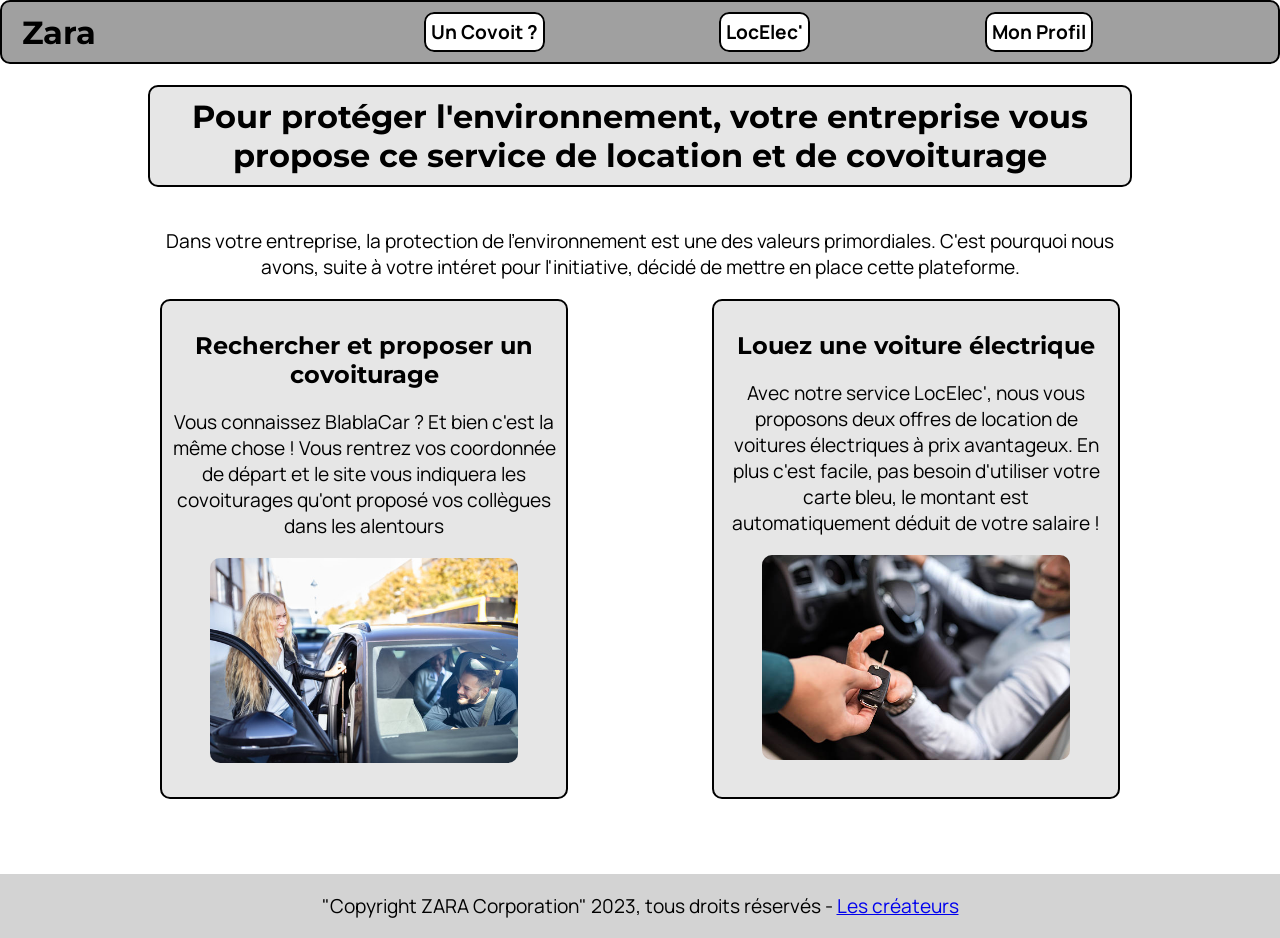
<file: siteSAE/index.html>
<!DOCTYPE html>
<html lang="fr">
    <head>
        <title>Zara-Covoiturage et Location</title>
        <meta charset="utf-8">
        <link rel="stylesheet" type="text/css" href="css/styles.css">
        <link rel="preconnect" href="https://fonts.googleapis.com">
        <link rel="preconnect" href="https://fonts.gstatic.com" crossorigin>
        <link href="https://fonts.googleapis.com/css2?family=Manrope&family=Montserrat&display=swap" rel="stylesheet">
    </head>
    <body>
        <header>
            <a href="index.html"><h1>Zara</h1></a>
            <nav>
                <ul>
                    <li><a href="FormulaireCovoit.html">Un Covoit ?</a></li>
                    <li><a href="locVoiture.html">LocElec'</a></li>
                    <li><a href="monProfil-reservation.html">Mon Profil</a></li>
                </ul>
            </nav>
        </header>
                <main>
                    <h1>Pour protéger l'environnement, votre entreprise vous propose ce service de location et de covoiturage</h1>
                    <section>
                <p>Dans votre entreprise, la protection de l'environnement est une des valeurs primordiales. 
                C'est pourquoi nous avons, suite à votre intéret pour l'initiative, décidé de mettre en place cette plateforme.</p>
                <div class="acceuille">
                    <div>
                        <h2>Rechercher et proposer un covoiturage</h2>
                        <p>Vous connaissez BlablaCar ? Et bien c'est la même chose ! Vous rentrez vos coordonnée de départ et le site vous indiquera les covoiturages qu'ont proposé vos collègues dans les alentours</p>
                        <img src="images/covoiturage.jpg">
                    </div>
                    <div>
                        <h2>Louez une voiture électrique</h2>
                        <p>Avec notre service LocElec', nous vous proposons deux offres de location de voitures électriques à prix avantageux. En plus c'est facile, pas besoin d'utiliser votre carte bleu, le montant est automatiquement déduit de votre salaire !</p>
                        <img src="images/location.jpg">
                    </div>
                </div>
            </section>
        </main>
        <footer>
            <p>"Copyright ZARA Corporation" 2023, tous droits réservés - <a href="CarteDeVisite.html">Les créateurs</a></p>
        </footer>
    </body>

</html>
</file>
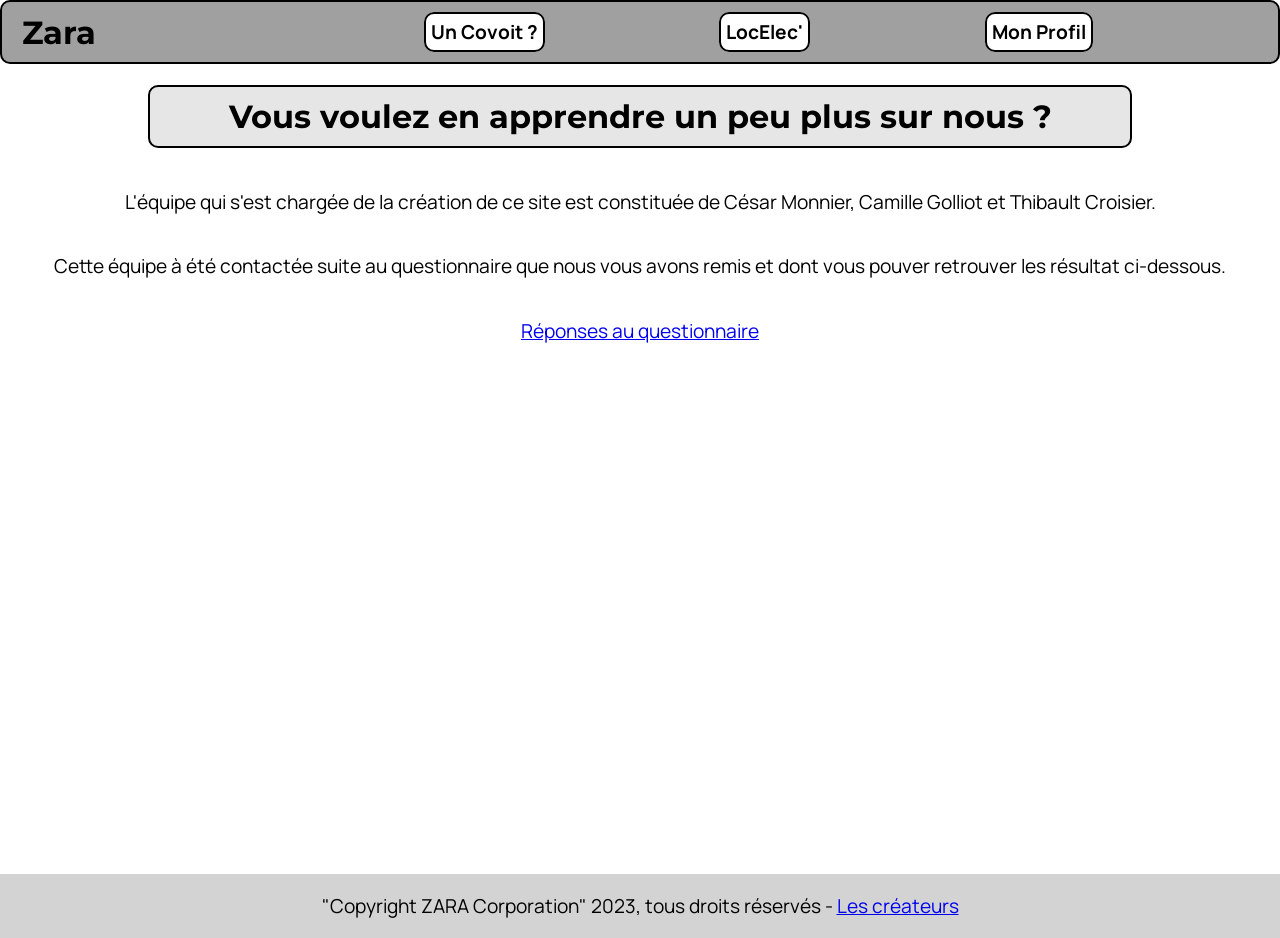
<file: siteSAE/CarteDeVisite.html>
<!DOCTYPE html>
<html lang="fr">
    <head>
        <title>Zara-Covoiturage et Location</title>
        <meta charset="utf-8">
        <link rel="stylesheet" type="text/css" href="css/styles.css">
        <link rel="preconnect" href="https://fonts.googleapis.com">
        <link rel="preconnect" href="https://fonts.gstatic.com" crossorigin>
        <link href="https://fonts.googleapis.com/css2?family=Manrope&family=Montserrat&display=swap" rel="stylesheet">
    </head>
    <body>
        <header>
            <a href="index.html"><h1>Zara</h1></a>
                <nav>
                    <ul>
                        <li><a href="FormulaireCovoit.html">Un Covoit ?</a></li>
                        <li><a href="locVoiture.html">LocElec'</a></li>
                        <li><a href="monProfil-reservation.html">Mon Profil</a></li>
                    </ul>
                </nav>
        </header>

        <main>
            <h1>Vous voulez en apprendre un peu plus sur nous ?</h1>
            <p>L'équipe qui s'est chargée de la création de ce site est constituée de César Monnier, Camille Golliot et Thibault Croisier.</p>
            <p>Cette équipe à été contactée suite au questionnaire que nous vous avons remis et dont vous pouver retrouver les résultat ci-dessous.</p>
            <p><a href="https://docs.google.com/forms/d/1NDX76HmagkF0LthtBl-gJ-0oFI70yScJUVYYKRBr-E0/viewanalytics">Réponses au questionnaire</a></p>
        </main>
        <footer>
            <p>"Copyright ZARA Corporation" 2023, tous droits réservés - <a href="CarteDeVisite.html">Les créateurs</a></p>
        </footer>
    </body>

</html>
</file>
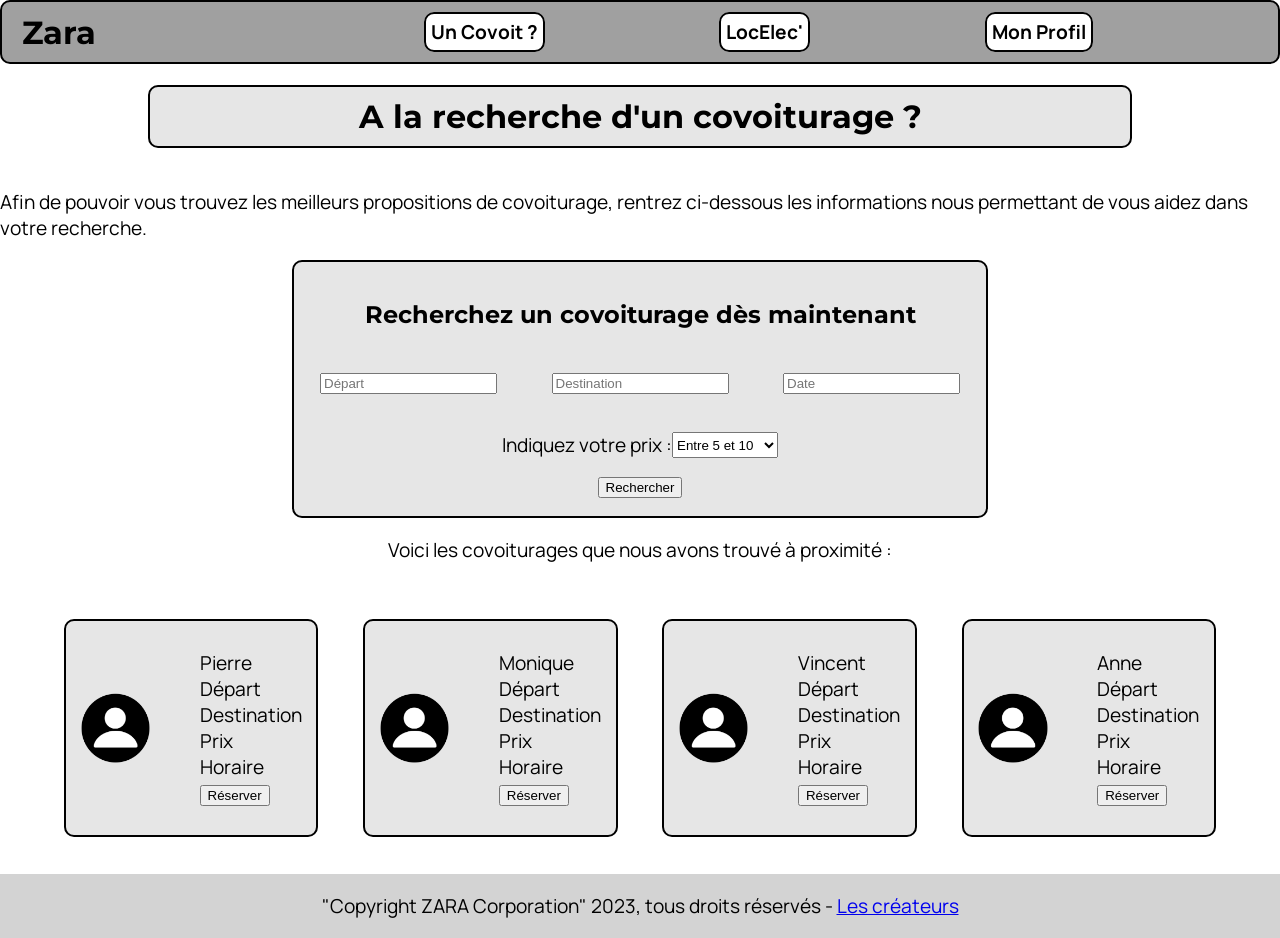
<file: siteSAE/FormulaireCovoit.html>
<!DOCTYPE html>
<html lang="fr">
    <head>
        <title>Zara-Covoiturage et Location</title>
        <meta charset="utf-8">
        <link rel="stylesheet" type="text/css" href="css/styles.css">
        <link rel="preconnect" href="https://fonts.googleapis.com">
        <link rel="preconnect" href="https://fonts.gstatic.com" crossorigin>
        <link href="https://fonts.googleapis.com/css2?family=Manrope&family=Montserrat&display=swap" rel="stylesheet">
    </head>
    <body>
        <header>
            <a href="index.html"><h1>Zara</h1></a>
                <nav>
                    <ul>
                        <li><a href="FormulaireCovoit.html">Un Covoit ?</a></li>
                        <li><a href="locVoiture.html">LocElec'</a></li>
                        <li><a href="monProfil-reservation.html">Mon Profil</a></li>
                    </ul>
                </nav>
        </header>
                <main>
                    <h1>A la recherche d'un covoiturage ?</h1>
                    <p>Afin de pouvoir vous trouvez les meilleurs propositions de covoiturage, rentrez ci-dessous les informations nous permettant de vous aidez dans votre recherche.</p>             
                    <section class="rechercherCovoit">
                        <h2>Recherchez un covoiturage dès maintenant</h2>
                        <div>
                            <form method="get" action="">
                                <p>
                                    <input type="text" name="depart" id="depart" placeholder="Départ">
                                </p>
                            </form>
                            <form method="get" action="">
                                <p>
                                    <input type="text" name="destination" id="destination" placeholder="Destination">
                                </p>
                            </form>
                            <form method="get" action="">
                                <p>
                                    <input type="datetime" name="date" id="date" placeholder="Date">
                                </p>
                            </form>
                        </div>
                        <form method="get" action="">
                            <p>
                                <label for="pays">Indiquez votre prix : </label>
                                <select name="prix" id="prix">
                                    <option value="petit" selected>Entre 5 et 10</option>
                                    <option value="moyen">Entre 10 et 20</option>
                                    <option value="grand">Entre 20 et 30</option>
                                </select>
                            </p>
                        </form>
                        <input type="submit" value="Rechercher">
                    </section> 
                    <p>Voici les covoiturages que nous avons trouvé à proximité :</p>
                    <section class="listCovoit">
                        <div class="Covoit">
                            <img src="images/profileIcon.png">
                            <ul>
                                <li>Pierre</li>
                                <li>Départ</li>
                                <li>Destination</li>
                                <li>Prix</li>
                                <li>Horaire</li>
                                <li><input type="submit" value="Réserver"></li>
                            </ul>
                        </div>
                        <div class="Covoit">
                            <img src="images/profileIcon.png">
                            <ul>
                                <li>Monique</li>
                                <li>Départ</li>
                                <li>Destination</li>
                                <li>Prix</li>
                                <li>Horaire</li>
                                <li><input type="submit" value="Réserver"></li>
                            </ul>
                        </div>
                        <div class="Covoit">
                            <img src="images/profileIcon.png">
                            <ul>
                                <li>Vincent</li>
                                <li>Départ</li>
                                <li>Destination</li>
                                <li>Prix</li>
                                <li>Horaire</li>
                                <li><input type="submit" value="Réserver"></li>
                            </ul>
                    </div>
                    <div class="Covoit">
                        <img src="images/profileIcon.png">
                        <ul>
                            <li>Anne</li>
                            <li>Départ</li>
                            <li>Destination</li>
                            <li>Prix</li>
                            <li>Horaire</li>
                            <li><input type="submit" value="Réserver"></li>
                        </ul>
                </div>
                    </section>
                </main>
        <footer>
            <p>"Copyright ZARA Corporation" 2023, tous droits réservés - <a href="CarteDeVisite.html">Les créateurs</a></p>
        </footer>
    </body>

</html>
</file>
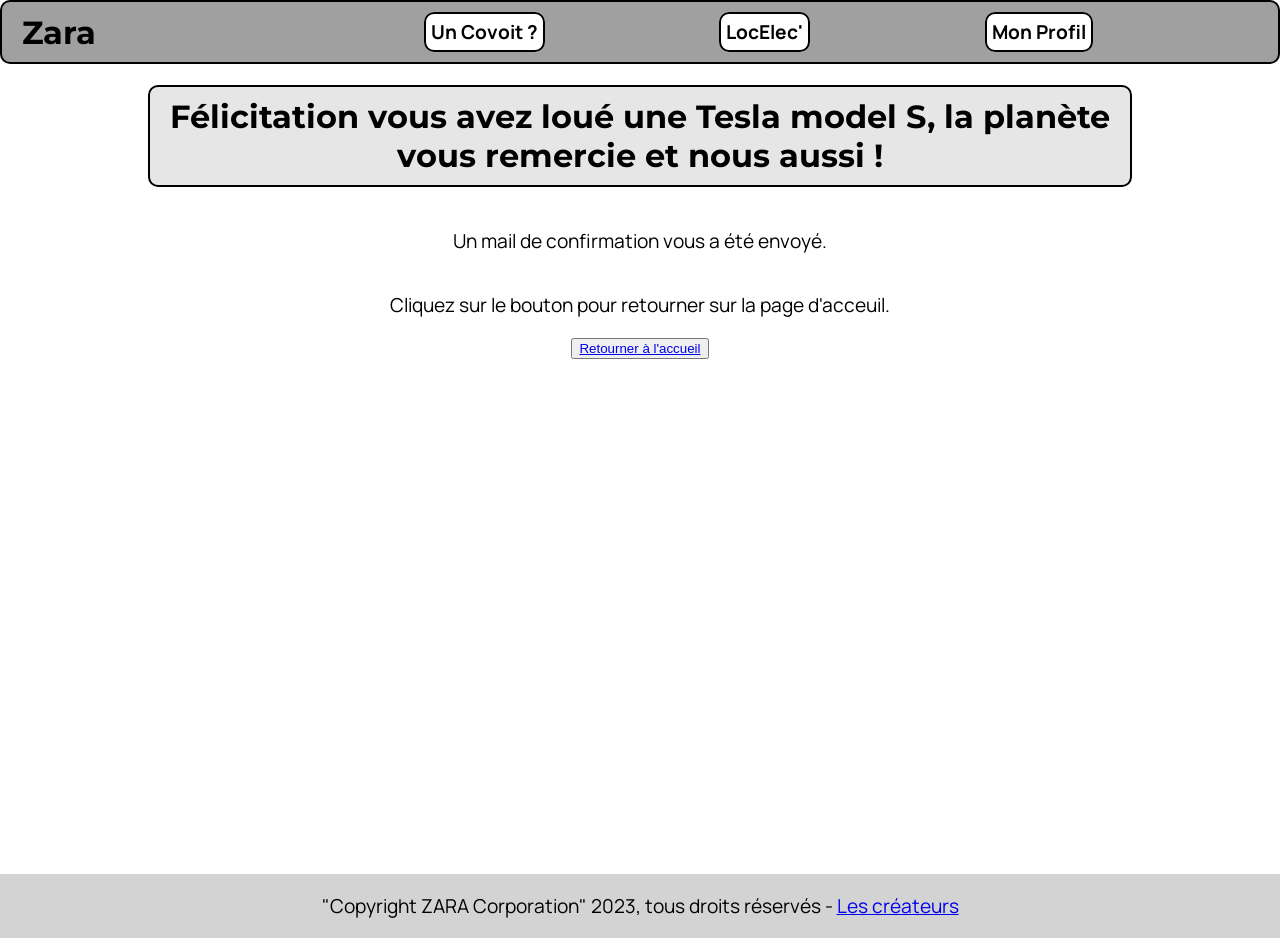
<file: siteSAE/locationFaiteTesla.html>
<!DOCTYPE html>
<html lang="fr">
    <head>
        <title>Zara-Covoiturage et Location</title>
        <meta charset="utf-8">
        <link rel="stylesheet" type="text/css" href="css/styles.css">
        <link rel="preconnect" href="https://fonts.googleapis.com">
        <link rel="preconnect" href="https://fonts.gstatic.com" crossorigin>
        <link href="https://fonts.googleapis.com/css2?family=Manrope&family=Montserrat&display=swap" rel="stylesheet">
    </head>
    <body>
        <header>
            <a href="index.html"><h1>Zara</h1></a>
                <nav>
                    <ul>
                        <li><a href="FormulaireCovoit.html">Un Covoit ?</a></li>
                        <li><a href="locVoiture.html">LocElec'</a></li>
                        <li><a href="monProfil-reservation.html">Mon Profil</a></li>
                    </ul>
                </nav>
        </header>
        <main>
            <h1>Félicitation vous avez loué une Tesla model S, la planète vous remercie et nous aussi !</h1>
            <p>Un mail de confirmation vous a été envoyé.</p>
            <p>Cliquez sur le bouton pour retourner sur la page d'acceuil.</p>
            <button><a href="index.html">Retourner à l'accueil</a></button>
        </main>
        <footer>
            <p>"Copyright ZARA Corporation" 2023, tous droits réservés - <a href="CarteDeVisite.html">Les créateurs</a></p>
        </footer>
    </body>

</html>
</file>
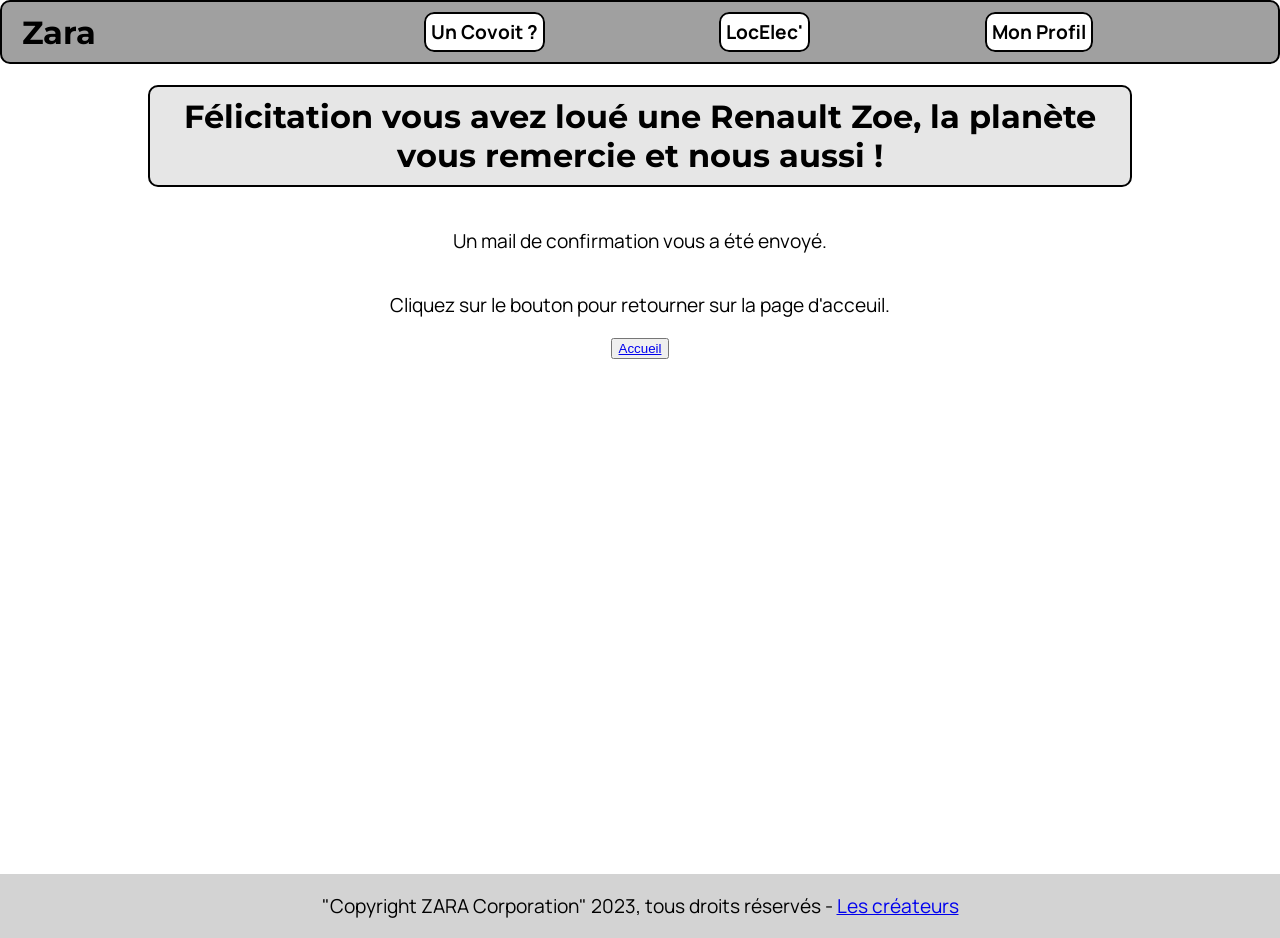
<file: siteSAE/locationFaiteZoe.html>
<!DOCTYPE html>
<html lang="fr">
    <head>
        <title>Zara-Covoiturage et Location</title>
        <meta charset="utf-8">
        <link rel="stylesheet" type="text/css" href="css/styles.css">
        <link rel="preconnect" href="https://fonts.googleapis.com">
        <link rel="preconnect" href="https://fonts.gstatic.com" crossorigin>
        <link href="https://fonts.googleapis.com/css2?family=Manrope&family=Montserrat&display=swap" rel="stylesheet">
    </head>
    <body>
        <header>
            <a href="index.html"><h1>Zara</h1></a>
                <nav>
                    <ul>
                        <li><a href="FormulaireCovoit.html">Un Covoit ?</a></li>
                        <li><a href="locVoiture.html">LocElec'</a></li>
                        <li><a href="monProfil-reservation.html">Mon Profil</a></li>
                    </ul>
                </nav>
        </header>
        <main>
            <h1>Félicitation vous avez loué une Renault Zoe, la planète vous remercie et nous aussi !</h1>
            <p>Un mail de confirmation vous a été envoyé.</p>
            <p>Cliquez sur le bouton pour retourner sur la page d'acceuil.</p>
            <button><a href="index.html">Accueil</a></button>
        </main>
        <footer>
            <p>"Copyright ZARA Corporation" 2023, tous droits réservés - <a href="CarteDeVisite.html">Les créateurs</a></p>
        </footer>
    </body>

</html>
</file>
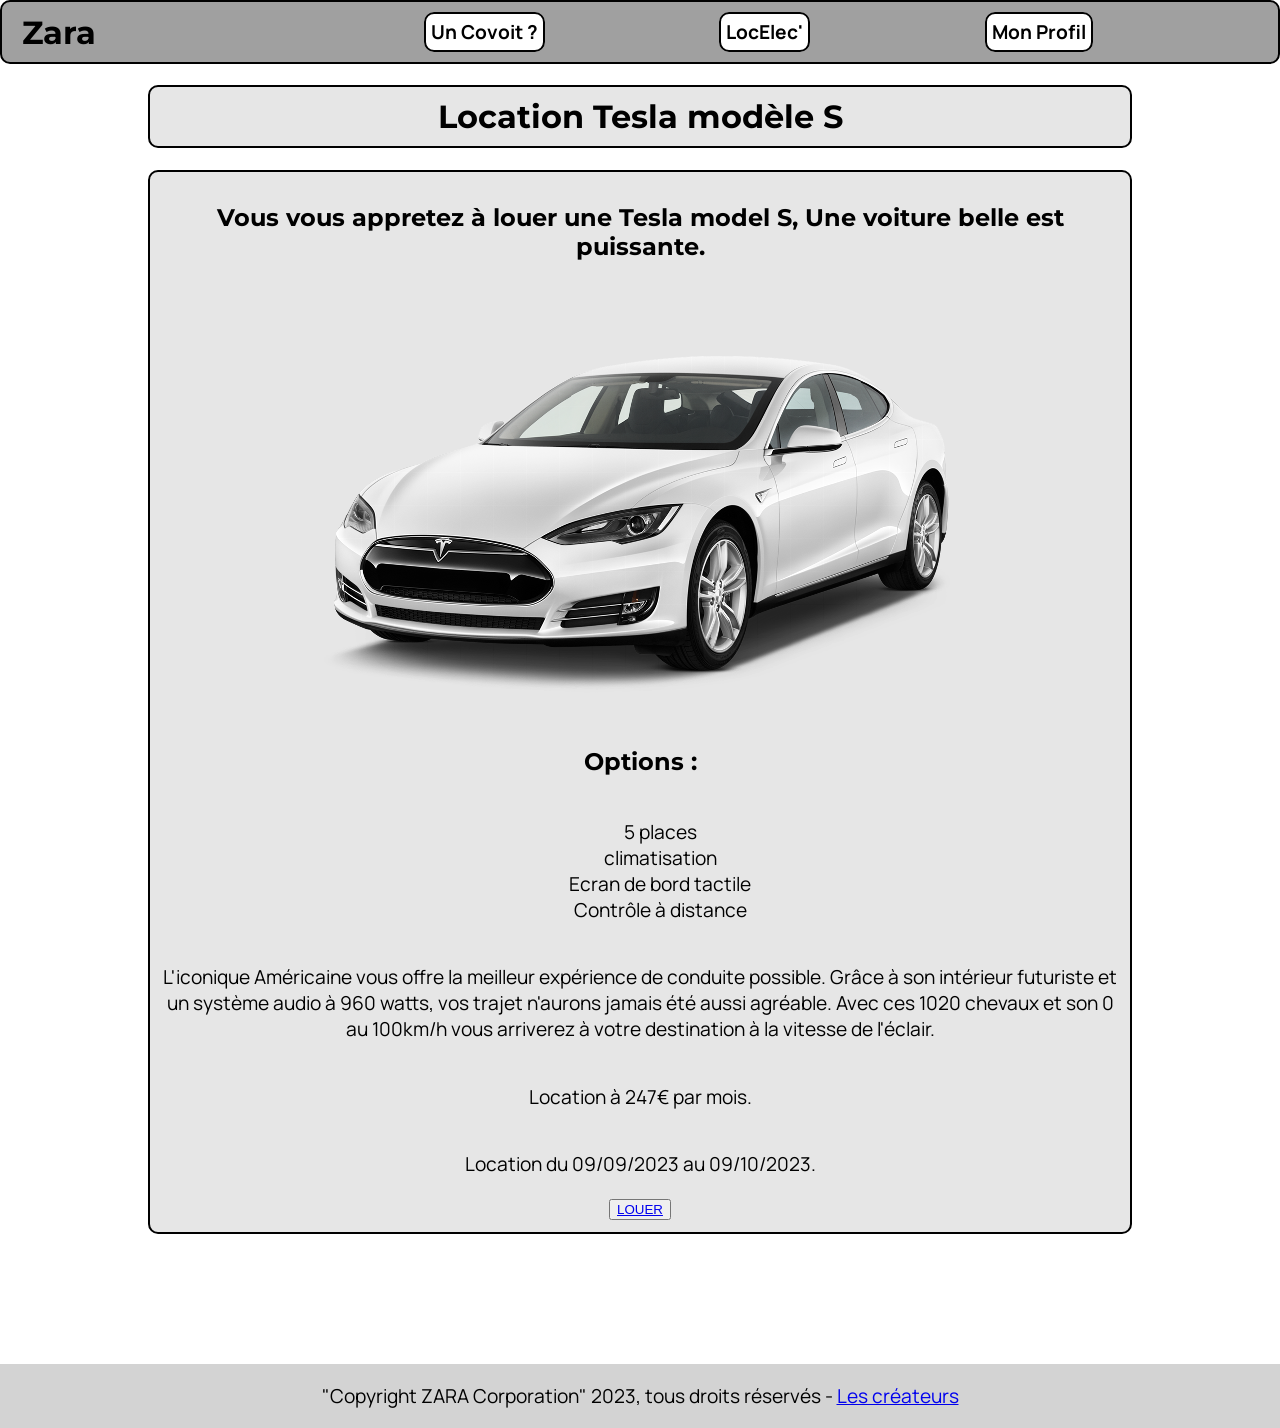
<file: siteSAE/locationtesla.html>
<!DOCTYPE html>
<html lang="fr">
    <head>
        <title>Zara-Covoiturage et Location</title>
        <meta charset="utf-8">
        <link rel="stylesheet" type="text/css" href="css/styles.css">
        <link rel="preconnect" href="https://fonts.googleapis.com">
        <link rel="preconnect" href="https://fonts.gstatic.com" crossorigin>
        <link href="https://fonts.googleapis.com/css2?family=Manrope&family=Montserrat&display=swap" rel="stylesheet">
    </head>
    <body>
        <header>
            <a href="index.html"><h1>Zara</h1></a>
                <nav>
                    <ul>
                        <li><a href="FormulaireCovoit.html">Un Covoit ?</a></li>
                        <li><a href="locVoiture.html">LocElec'</a></li>
                        <li><a href="monProfil-reservation.html">Mon Profil</a></li>
                    </ul>
                </nav>
        </header>
        <main class="mainLoc">
            <h1>Location Tesla modèle S</h1>
            <div class="locVoiture">
                <h2>Vous vous appretez à louer une Tesla model S, Une voiture belle est puissante.</h2>
                <img src="images/tesla_car.png"/>
                <h2>Options :</h2>
                <ul>
                    <li>5 places</li>
                    <li>climatisation</li>
                    <li>Ecran de bord tactile</li>
                    <li>Contrôle à distance</li>
                </ul>
                <p>L'iconique Américaine vous offre la meilleur expérience de conduite possible. Grâce à son intérieur futuriste et un système audio à 960 watts, vos trajet n'aurons jamais été aussi agréable. Avec ces 1020 chevaux et son 0 au 100km/h vous arriverez à votre destination à la vitesse de l'éclair.</p>
                <p> Location à 247€ par mois.</p>
                <p>Location du 09/09/2023 au 09/10/2023.</p>
                <button><a href="locationFaiteTesla.html">LOUER</a></button>
            </div>
        </main>
    <footer>
        <p>"Copyright ZARA Corporation" 2023, tous droits réservés - <a href="CarteDeVisite.html">Les créateurs</a></p>
    </footer>
    </body>
    </html>
</file>
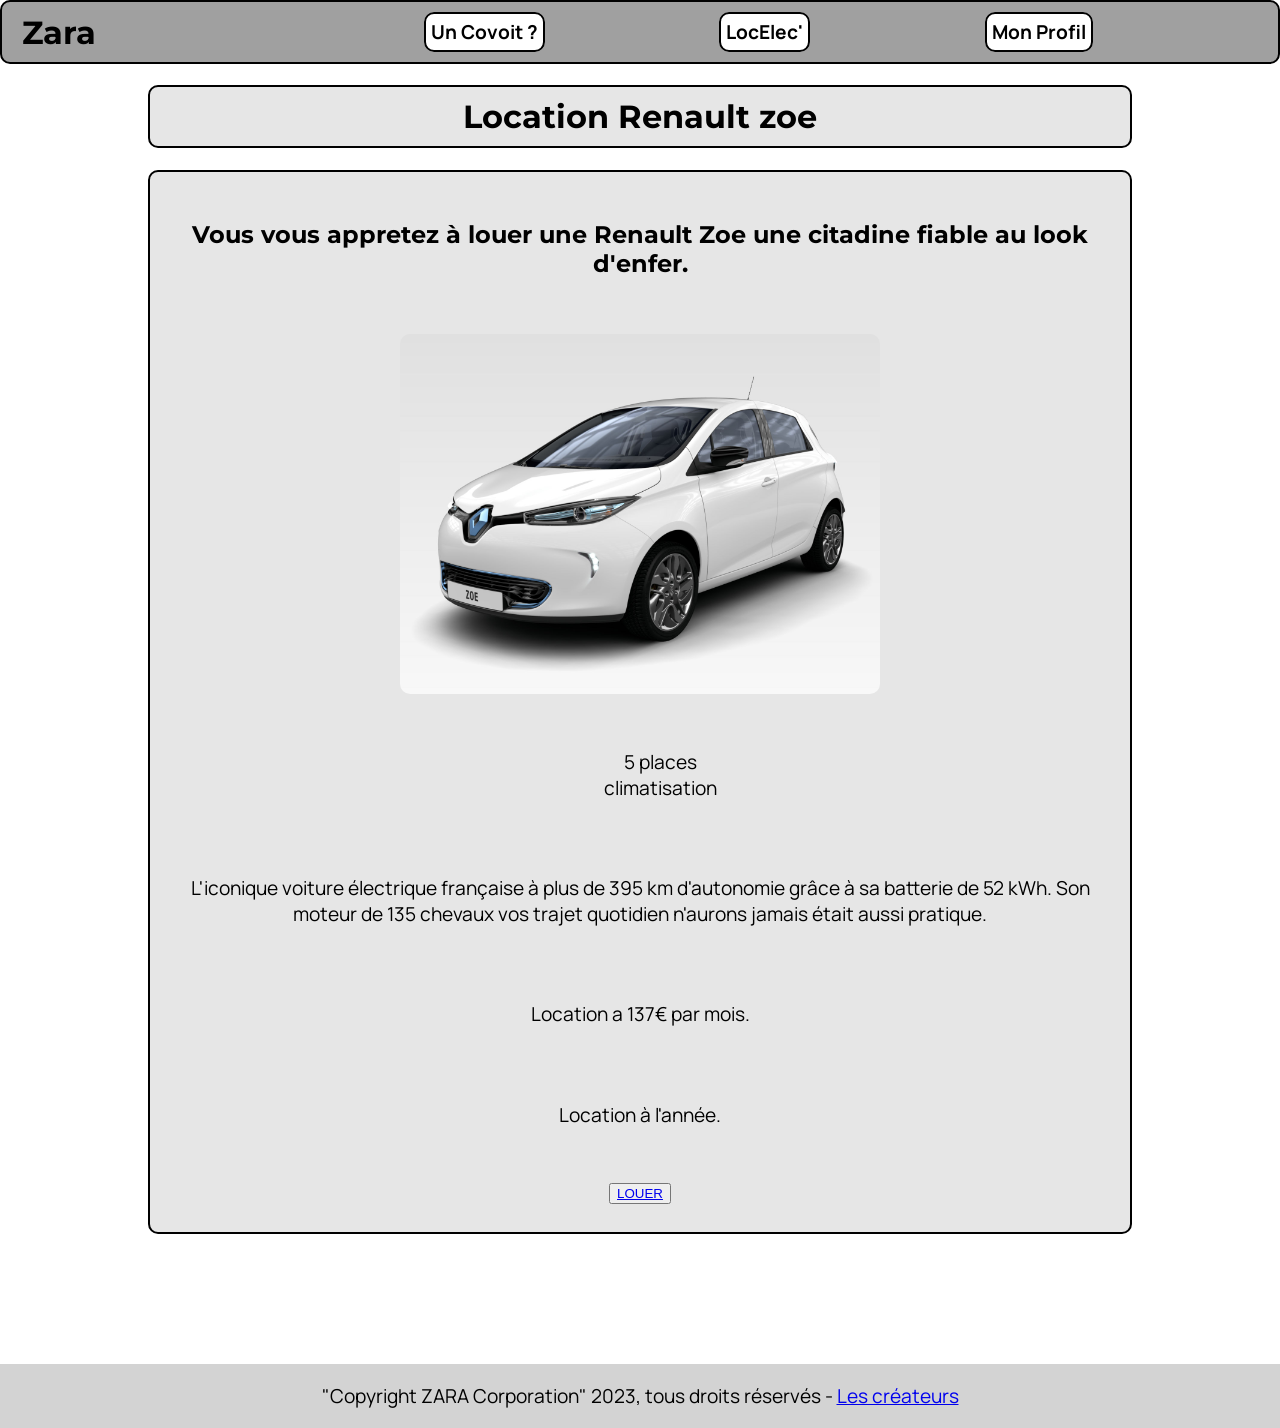
<file: siteSAE/locationzoe.html>
<!DOCTYPE html>
<html lang="fr">
    <head>
        <title>Zara-Covoiturage et Location</title>
        <meta charset="utf-8">
        <link rel="stylesheet" type="text/css" href="css/styles.css">
        <link rel="preconnect" href="https://fonts.googleapis.com">
        <link rel="preconnect" href="https://fonts.gstatic.com" crossorigin>
        <link href="https://fonts.googleapis.com/css2?family=Manrope&family=Montserrat&display=swap" rel="stylesheet">
    </head>
    <body>
        <header>
            <a href="index.html"><h1>Zara</h1></a>
            <nav>
                <ul>
                    <li><a href="FormulaireCovoit.html">Un Covoit ?</a></li>
                    <li><a href="locVoiture.html">LocElec'</a></li>
                    <li><a href="monProfil-reservation.html">Mon Profil</a></li>
                </ul>
            </nav>
    </header>
    <main class="mainLoc">
        <h1>Location Renault zoe</h1>
        <div class="locVoiture">
            <h2>Vous vous appretez à louer une Renault Zoe une citadine fiable au look d'enfer.</h2>
            <img  class="imgZoe" src="images/Renault_zoe.jpg"/>
            <ul>
                <li>5 places</li>
                <li>climatisation</li>
            </ul>
            <p>L'iconique voiture électrique française à plus de 395 km d'autonomie grâce à sa batterie de 52 kWh. Son moteur de 135 chevaux vos trajet quotidien n'aurons jamais était aussi pratique.</p>
            <p> Location a 137€ par mois.</p>
            <p>Location à l'année.</p>
            <button><a href="locationFaiteZoe.html">LOUER</a></button>
        </div>
    </main>
    <footer>
        <p>"Copyright ZARA Corporation" 2023, tous droits réservés - <a href="CarteDeVisite.html">Les créateurs</a></p>
    </footer>
    </body>
    </html>
</file>
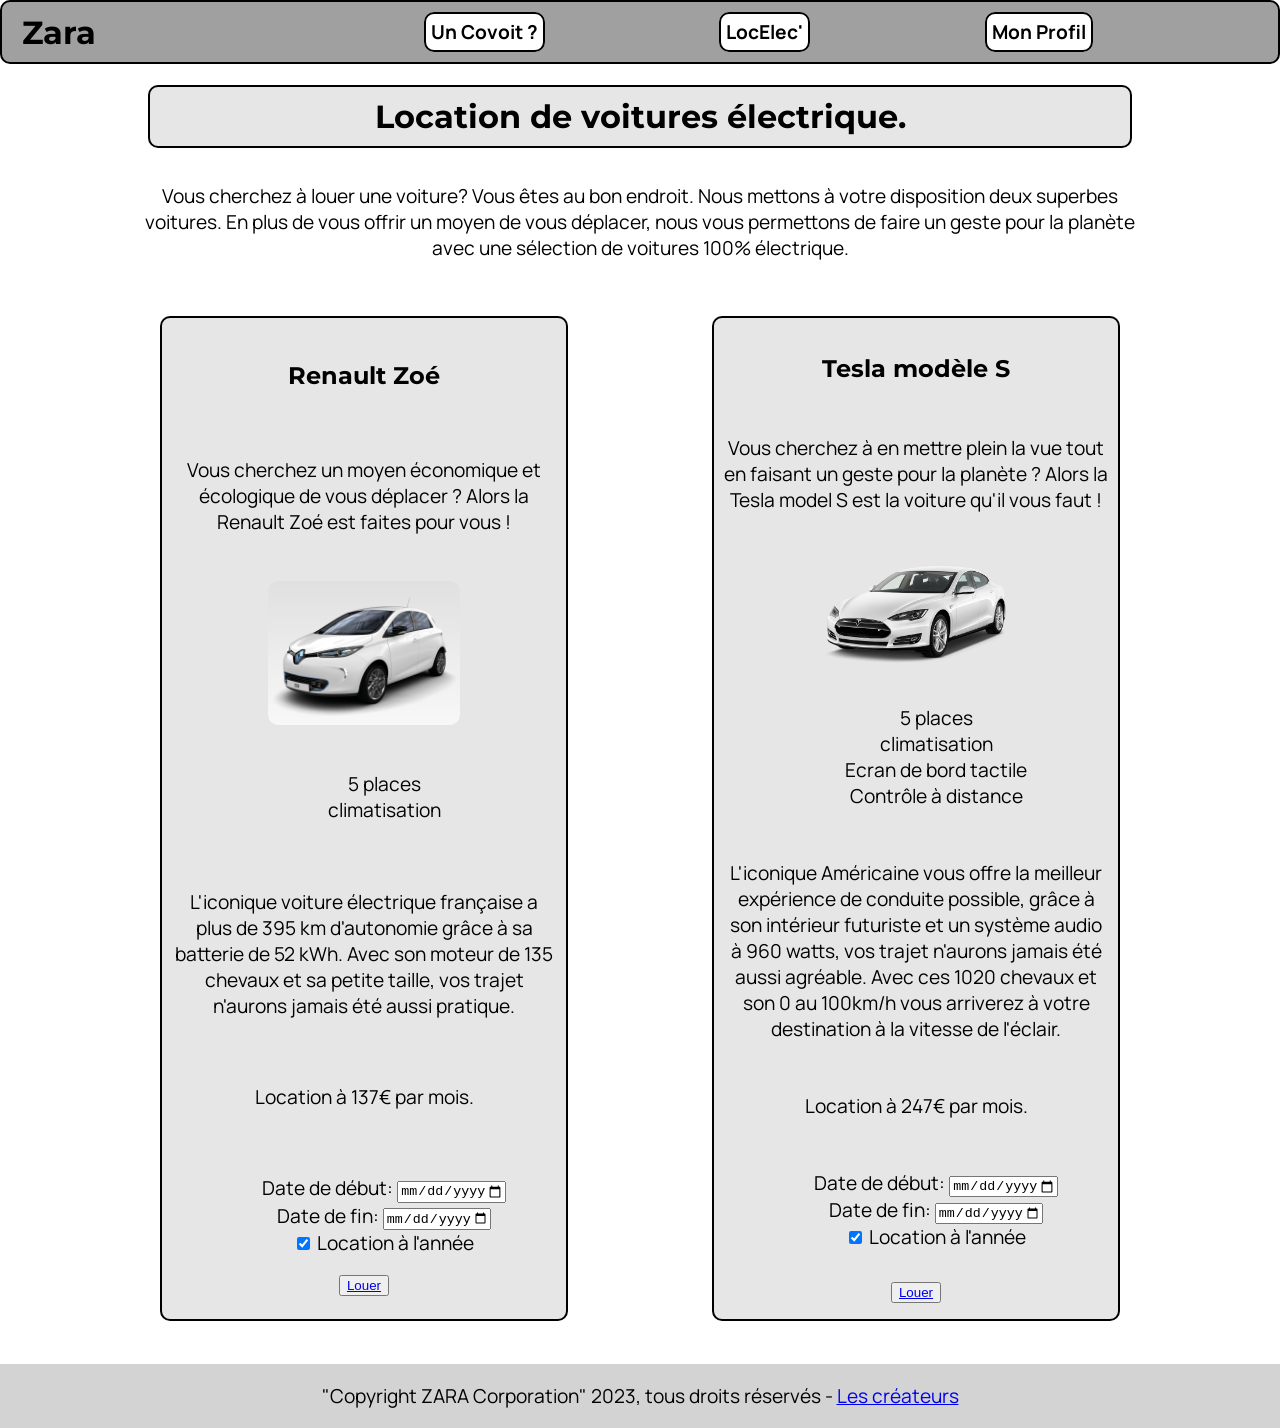
<file: siteSAE/locVoiture.html>
<!DOCTYPE html>
<html lang="fr">
    <head>
        <title>Zara-Covoiturage et Location</title>
        <meta charset="utf-8">
        <link rel="stylesheet" type="text/css" href="css/styles.css">
        <link rel="preconnect" href="https://fonts.googleapis.com">
        <link rel="preconnect" href="https://fonts.gstatic.com" crossorigin>
        <link href="https://fonts.googleapis.com/css2?family=Manrope&family=Montserrat&display=swap" rel="stylesheet">
    </head>
    <body>
        <header>
            <a href="index.html"><h1>Zara</h1></a>
            <nav>
                <ul>
                    <li><a href="FormulaireCovoit.html">Un Covoit ?</a></li>
                    <li><a href="locVoiture.html">LocElec'</a></li>
                    <li><a href="monProfil-reservation.html">Mon Profil</a></li>
                </ul>
            </nav>
        </header>
        <main class="mainLoc">
            <h1>Location de voitures électrique.</h1>
            <p>Vous cherchez à louer une voiture? Vous êtes au bon endroit. Nous mettons à votre disposition deux superbes voitures. En plus de vous offrir un moyen de vous déplacer, nous vous permettons de faire un geste pour la planète avec une sélection de voitures 100% électrique.</p>
            <section class="location">
                <div class="zoe">
                    <h2>Renault Zoé</h2>
                    <p>Vous cherchez un moyen économique et écologique de vous déplacer ? Alors la Renault Zoé est faites pour vous !</p>
                    <img src="images/Renault_zoe.jpg">
                    <ul>
                        <li>5 places</li>
                        <li>climatisation</li>
                    </ul>
                    <p>L'iconique voiture électrique française a plus de 395 km d'autonomie grâce à sa batterie de 52 kWh. Avec son moteur de 135 chevaux et sa petite taille, vos trajet n'aurons jamais été aussi pratique.</p>
                    <p> Location à 137€ par mois.</p>
                <form action="/locationfaite.html" method="post">
                    <ul>
                        <li>
                            <label for="start">Date de début:</label>
                            <input type="date" id="start" name="trip-start" value="" min="1900-01-01" max="2100-12-31" />
                        </li>
                        <li>
                            <label for="end">Date de fin:</label>
                            <input type="date" id="end" name="trip-end" value="" min="1900-01-01" max="2100-12-31" />
                        </li>
                        <input type="checkbox" id="renew" name="renew" checked />
                        <label for="renew">Location à l'année</label>
                    </ul>
                    <button type="button"><a href="locationzoe.html">Louer</a></button>                    
                </div>
                <div class="tesla">
                    <h2>Tesla modèle S</h2>
                    <p>Vous cherchez à en mettre plein la vue tout en faisant un geste pour la planète ? Alors la Tesla model S est la voiture qu'il vous faut !</p>
                    <img src="images/tesla_car.png"/>
                    <ul>
                        <li>5 places</li>
                        <li>climatisation</li>
                        <li>Ecran de bord tactile</li>
                        <li>Contrôle à distance</li>
                    </ul>
                    <p>L'iconique Américaine vous offre la meilleur expérience de conduite possible, grâce à son intérieur futuriste et un système audio à 960 watts, vos trajet n'aurons jamais été aussi agréable. Avec ces 1020 chevaux et son 0 au 100km/h vous arriverez à votre destination à la vitesse de l'éclair.</p>
                    <p> Location à 247€ par mois.</p>
                    <ul>
                        <li>
                            <label for="start">Date de début:</label>
                            <input type="date" id="start" name="trip-start" value="" min="1900-01-01" max="2100-12-31" />
                        </li>
                        <li>
                            <label for="end">Date de fin:</label>
                            <input type="date" id="end" name="trip-end" value="" min="1900-01-01" max="2100-12-31" />
                        </li>
                        <input type="checkbox" id="renew" name="renew" checked />
                        <label for="renew">Location à l'année</label>                
                    </ul>
                    <button type="button"><a href="locationtesla.html">Louer</a></button>
                </div>
            </section>
        </main>
            <footer>
                <p>"Copyright ZARA Corporation" 2023, tous droits réservés - <a href="CarteDeVisite.html">Les créateurs</a></p>
            </footer>
    </body>

</html>
</file>
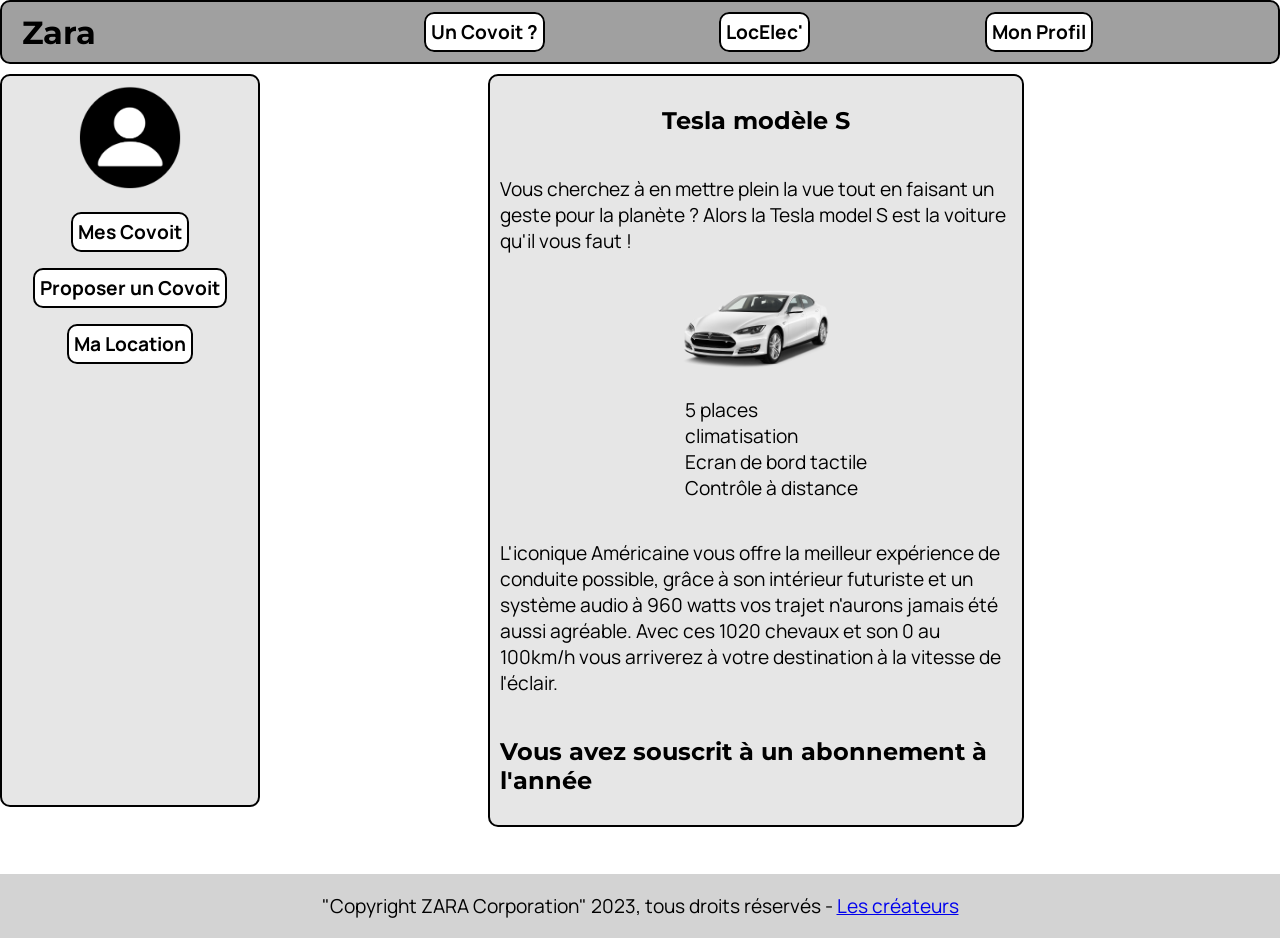
<file: siteSAE/monProfil-maLocation.html>
<!DOCTYPE html>
<html lang="fr">
    <head>
        <title>Zara-Covoiturage et Location</title>
        <meta charset="utf-8">
        <link rel="stylesheet" type="text/css" href="css/styles.css">
        <link rel="preconnect" href="https://fonts.googleapis.com">
        <link rel="preconnect" href="https://fonts.gstatic.com" crossorigin>
        <link href="https://fonts.googleapis.com/css2?family=Manrope&family=Montserrat&display=swap" rel="stylesheet">
    </head>
    <body>
        <header>
                <a href="index.html"><h1>Zara</h1></a>
                <nav>
                    <ul>
                        <li><a href="FormulaireCovoit.html">Un Covoit ?</a></li>
                        <li><a href="locVoiture.html">LocElec'</a></li>
                        <li><a href="monProfil-reservation.html">Mon Profil</a></li>
                    </ul>
                </nav>
        </header>
        <main class="profil">
             <div class="navCompte">
                <img src="images/profileIcon.png">
                <nav>
                    <ul>
                        <li><a href="monProfil-reservation.html">Mes Covoit</a></li>
                        <li><a href="monProfil-proposerCovoit.html">Proposer un Covoit</a></li>
                        <li><a href="monProfil-maLocation.html">Ma Location</a></li>
                    </ul>
                </nav>
            </div>
            <div class="maLocTesla">
                <h2>Tesla modèle S</h2>
                <p>Vous cherchez à en mettre plein la vue tout en faisant un geste pour la planète ? Alors la Tesla model S est la voiture qu'il vous faut !</p>
                <img src="images/tesla_car.png"/>
                <ul>
                    <li>5 places</li>
                    <li>climatisation</li>
                    <li>Ecran de bord tactile</li>
                    <li>Contrôle à distance</li>
                </ul>
                <p>L'iconique Américaine vous offre la meilleur expérience de conduite possible, grâce à son intérieur futuriste et un système audio à 960 watts vos trajet n'aurons jamais été aussi agréable. Avec ces 1020 chevaux et son 0 au 100km/h vous arriverez à votre destination à la vitesse de l'éclair.</p>
                <h2> Vous avez souscrit à un abonnement à l'année</h2>
            </div>
        </main>
        <footer>
            <p>"Copyright ZARA Corporation" 2023, tous droits réservés - <a href="CarteDeVisite.html">Les créateurs</a></p>
        </footer>
    </body>

</html>
</file>
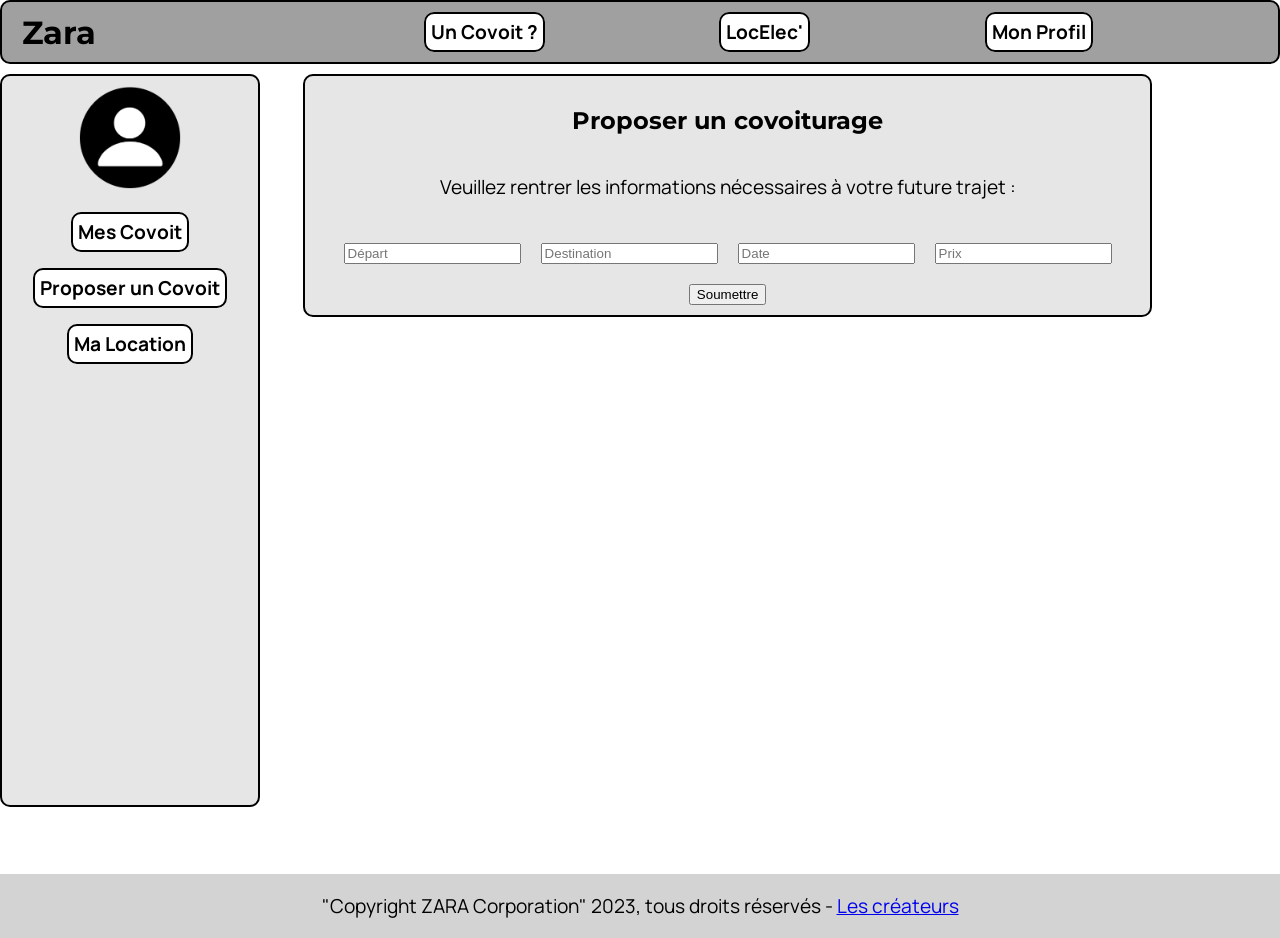
<file: siteSAE/monProfil-proposerCovoit.html>
<!DOCTYPE html>
<html lang="fr">
    <head>
        <title>Zara-Covoiturage et Location</title>
        <meta charset="utf-8">
        <link rel="stylesheet" type="text/css" href="css/styles.css">
        <link rel="preconnect" href="https://fonts.googleapis.com">
        <link rel="preconnect" href="https://fonts.gstatic.com" crossorigin>
        <link href="https://fonts.googleapis.com/css2?family=Manrope&family=Montserrat&display=swap" rel="stylesheet">
    </head>
    <body>
        <header>
            <a href="index.html"><h1>Zara</h1></a>
                <nav>
                    <ul>
                        <li><a href="FormulaireCovoit.html">Un Covoit ?</a></li>
                        <li><a href="locVoiture.html">LocElec'</a></li>
                        <li><a href="monProfil-reservation.html">Mon Profil</a></li>
                    </ul>
                </nav>
        </header>
        <main class="profil">
            <div class="navCompte">
                <img src="images/profileIcon.png">
                <nav>
                    <ul>
                        <li><a href="monProfil-reservation.html">Mes Covoit</a></li>
                        <li><a href="monProfil-proposerCovoit.html">Proposer un Covoit</a></li>
                        <li><a href="monProfil-maLocation.html">Ma Location</a></li>
                    </ul>
                </nav>
            </div>
            <section class="proposerCovoit">
                <h1>Proposer un covoiturage</h1>
                <p>Veuillez rentrer les informations nécessaires à votre future trajet :</p>
                <div>
                    <form method="get" action="">
                        <p>
                            <input type="text" name="depart" id="depart" placeholder="Départ">
                        </p>
                    </form>
                    <form method="get" action="">
                        <p>
                            <input type="text" name="destination" id="destination" placeholder="Destination">
                        </p>
                    </form>
                    <form method="get" action="">
                        <p>
                            <input type="datetime" name="date" id="date" placeholder="Date">
                        </p>
                    </form>
                    <form method="get" action="">
                        <p>
                            <input type="number" name="prix" id="prix" placeholder="Prix">
                        </p>
                    </form>
                </div>
                <input type="submit" value="Soumettre">
            </section> 
        </main>
        <footer>
            <p>"Copyright ZARA Corporation" 2023, tous droits réservés - <a href="CarteDeVisite.html">Les créateurs</a></p>
        </footer>
    </body>

</html>
</file>
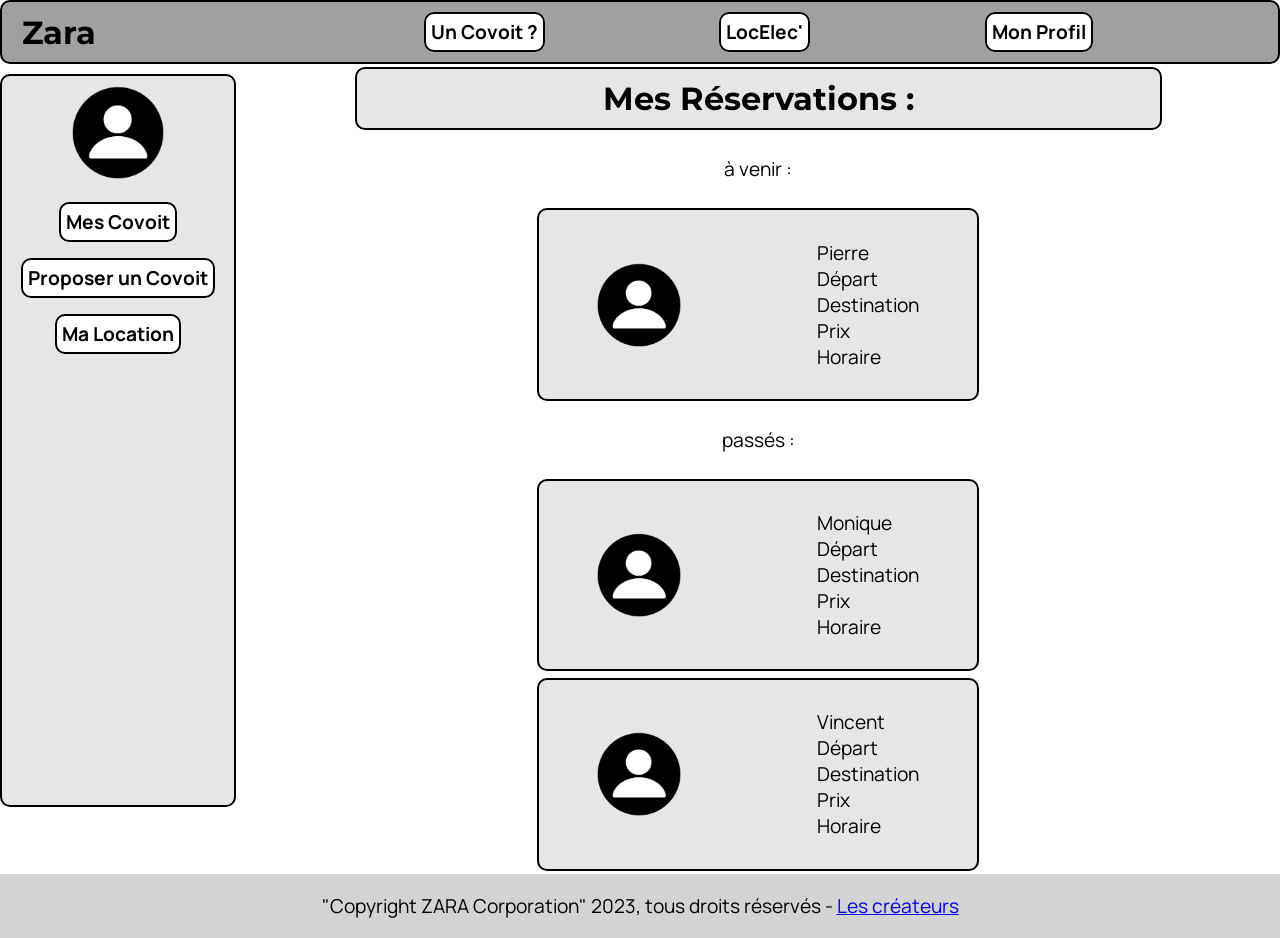
<file: siteSAE/monProfil-reservation.html>
<!DOCTYPE html>
<html lang="fr">
    <head>
        <title>Zara-Covoiturage et Location</title>
        <meta charset="utf-8">
        <link rel="stylesheet" type="text/css" href="css/styles.css">
        <link rel="preconnect" href="https://fonts.googleapis.com">
        <link rel="preconnect" href="https://fonts.gstatic.com" crossorigin>
        <link href="https://fonts.googleapis.com/css2?family=Manrope&family=Montserrat&display=swap" rel="stylesheet">
    </head>
    <body>
        <header>
            <a href="index.html"><h1>Zara</h1></a>
                <nav>
                    <ul>
                        <li><a href="FormulaireCovoit.html">Un Covoit ?</a></li>
                        <li><a href="locVoiture.html">LocElec'</a></li>
                        <li><a href="monProfil-reservation.html">Mon Profil</a></li>
                    </ul>
                </nav>
        </header>
        <main class="profil">
            <div class="navCompte">
                <img src="images/profileIcon.png">
                <nav>
                    <ul>
                        <li><a href="monProfil-reservation.html">Mes Covoit</a></li>
                        <li><a href="monProfil-proposerCovoit.html">Proposer un Covoit</a></li>
                        <li><a href="monProfil-maLocation.html">Ma Location</a></li>
                    </ul>
                </nav>
            </div>
             <div class="reservation">
                <h1>Mes Réservations :</h1>
                <p>à venir :</p>
                <div class="Covoit">
                    <img src="images/profileIcon.png">
                    <ul>
                        <li>Pierre</li>
                        <li>Départ</li>
                        <li>Destination</li>
                        <li>Prix</li>
                        <li>Horaire</li>
                    </ul>
                </div>
                <p>passés :</p>
                <div class="Covoit">
                    <img src="images/profileIcon.png">
                    <ul>
                        <li>Monique</li>
                        <li>Départ</li>
                        <li>Destination</li>
                        <li>Prix</li>
                        <li>Horaire</li>
                    </ul>
                </div>
                <div class="Covoit">
                    <img src="images/profileIcon.png">
                    <ul>
                        <li>Vincent</li>
                        <li>Départ</li>
                        <li>Destination</li>
                        <li>Prix</li>
                        <li>Horaire</li>
                    </ul>
            </div>
        </div>
        </main>
        <footer>
            <p>"Copyright ZARA Corporation" 2023, tous droits réservés - <a href="CarteDeVisite.html">Les créateurs</a></p>
        </footer>
    </body>

</html>
</file>
<file: siteSAE/css/styles.css>
body {
    margin: 0;
    padding: 0;
}

ul {
    list-style-type: none
}

h1, h2, h3 {
    font-family: Montserrat,sans-serif;
}

p, ul {
    font-family: Manrope, sans-serif;
    font-size: 1.2em;
}

header {
    padding-left: 20px;
    padding-right: 10px;
    background-color: #a0a0a0;
    height: 60px;
    display: flex;
    justify-content: space-between;
    align-items: center;
    border-radius: 10px;
    border-style: solid;
    border-width: 2px;
    border-color: black;
}

header>a {
    text-decoration: none;
    color: black;
}

nav {
    width: 85%;
}

nav>ul {
    display: flex;
    justify-content: space-evenly;
}

li>a {
    font-weight: bold;
}

nav a {
    text-decoration: none;
    color: black;
    background-color:white;
    border-style:solid;
    padding:5px;
    border-radius:10px;
    border-width: 2px;
}

nav a:hover{
    background-color:white;
    color:darkgrey;
    border-color:grey; 
}

main {
    height: 810px;
    display: flex;
    flex-direction: column;
    align-items: center;
}

main>h1 {
    text-align: center;
    padding: 10px;
    width: 75%;
    border-radius: 10px;
    border-style: solid;
    border-width: 2px;
    border-color: black;
    background-color: #e6e6e6;

}

main>section {
    height: 400px;
    width: 75%;
    display: flex;
    flex-direction: column;
    justify-content: space-between;
    align-items: center;
}

main>section>div {
    display: flex;
    width: 100%;
    justify-content: space-between;
}

footer {
    background-color: lightgrey;
    display:flex; 
    justify-content: center;
}

main>section>p {
    text-align: center;
}

.acceuille>div{
    text-align: center;
    padding: 10px;
    width: 40%;
    border-radius: 10px;
    border-style: solid;
    border-width: 2px;
    border-color: black;
    background-color: #e6e6e6;
}

.acceuille>div>img{
    width: 80%;
    border-radius: 10px;
    margin-bottom: 20px;
}

.rechercherCovoit{
    height: 25%;
    width: 50%;
    padding: 2%;
    display: flex;
    flex-direction: column;
    justify-content: center;
    border-radius: 10px;
        border-style: solid;
    border-width: 2px;
    border-color: black;
    background-color: #e6e6e6;
}

.rechercherCovoit>form>p {
    display: flex;
    flex-direction: row;
}

.listCovoit {
    width: 90%;
    display: flex;
    flex-direction: row;
}

.listCovoit>div {
    display: flex;
    flex-direction: row;
    justify-content: space-around;
    align-items: center;
    padding: 10px;
    width: 20%;
    border-radius: 10px;
    border-style: solid;
    border-width: 2px;
    border-color: black;
    background-color: #e6e6e6;
}

.listCovoit>div>img{
    width: 30%;
    height: 30%;
}

.profil{
    display: flex;
    justify-content: space-between;
    flex-direction: row;
    align-items: start;
}


.navCompte{
    height: 90%;
    width: 20%;
    display: flex;
    flex-direction: column;
    align-items: center;
    background-color: #e6e6e6;
    margin-top: 10px;
    border-radius: 10px;
    border-style: solid;
    border-width: 2px;
    border-color: black;
}

.navCompte>img {
    margin-top: 10px;
    width: 40%;
}

.navCompte>nav>ul{
    display: flex;
    flex-direction: column;
    justify-content: center;
    align-items: center;
    margin:0;
    padding: 0;
}

.navCompte>nav>ul>li{
    margin-top: 30px;
}

.reservation {
    width: 90%;
    height: 100%;
    display: flex;
    justify-content: space-around;
    flex-direction: column;
    align-items: center;
}

.reservation>div {
    display: flex;
    flex-direction: row;
    justify-content: space-around;
    align-items: center;
    padding: 10px;
    width: 40%;
    border-radius: 10px;
    border-style: solid;
    border-width: 2px;
    border-color: black;
    background-color: #e6e6e6;
}

.reservation>h1 {
        text-align: center;
        padding: 10px;
        margin: 0;
        width: 75%;
        border-radius: 10px;
        border-style: solid;
        border-width: 2px;
        border-color: black;
        background-color: #e6e6e6;
    
}

.reservation>div>img{
    width: 20%;

}

.zoe>img{
    width: 50%;
}
.tesla>img{
    width: 50%;
}

.mainLoc{
    height: 1300px;
    text-align: center;
}

.mainLoc>p{
    margin: 1%;
    margin-left: 10%;
    margin-right: 10%;
}

.location {
    display: flex;
    height: 100%;
    flex-direction: row;
    align-items: center;
    text-align: center;
}
.location>div {
    display: flex;
    flex-direction: column;
    justify-content: space-around;
    align-items: center;
    padding: 10px;
    width: 40%;
    height: 90%;
    border-radius: 10px;
    border-style: solid;
    border-width: 2px;
    border-color: black;
    background-color: #e6e6e6;
}

.locVoiture {
    display: flex;
    flex-direction: column;
    justify-content: space-around;
    align-items: center;
    padding: 10px;
    width: 75%;
    height: 80%;
    border-radius: 10px;
    border-style: solid;
    border-width: 2px;
    border-color: black;
    background-color: #e6e6e6;
}

.imgZoe{
    width: 50%;
}

.proposerCovoit{
    height: 20%;
    width: 60%;
    padding: 3%;
    margin: 10px;
    margin-right: 10%;
    display: flex;
    flex-direction: column;
    justify-content: center;
    border-radius: 10px;
        border-style: solid;
    border-width: 2px;
    border-color: black;
    background-color: #e6e6e6;
}


.maLocTesla {
    display: flex;
    flex-direction: column;
    justify-content: space-around;
    align-items: center;
    margin: 10px;
    margin-right: 20%;
    padding: 10px;
    width: 40%;
    height: 90%;
    border-radius: 10px;
    border-style: solid;
    border-width: 2px;
    border-color: black;
    background-color: #e6e6e6;
}

.maLocTesla>img {
    width: 30%;
}

img {
    border-radius: 10px;
}
</file>
